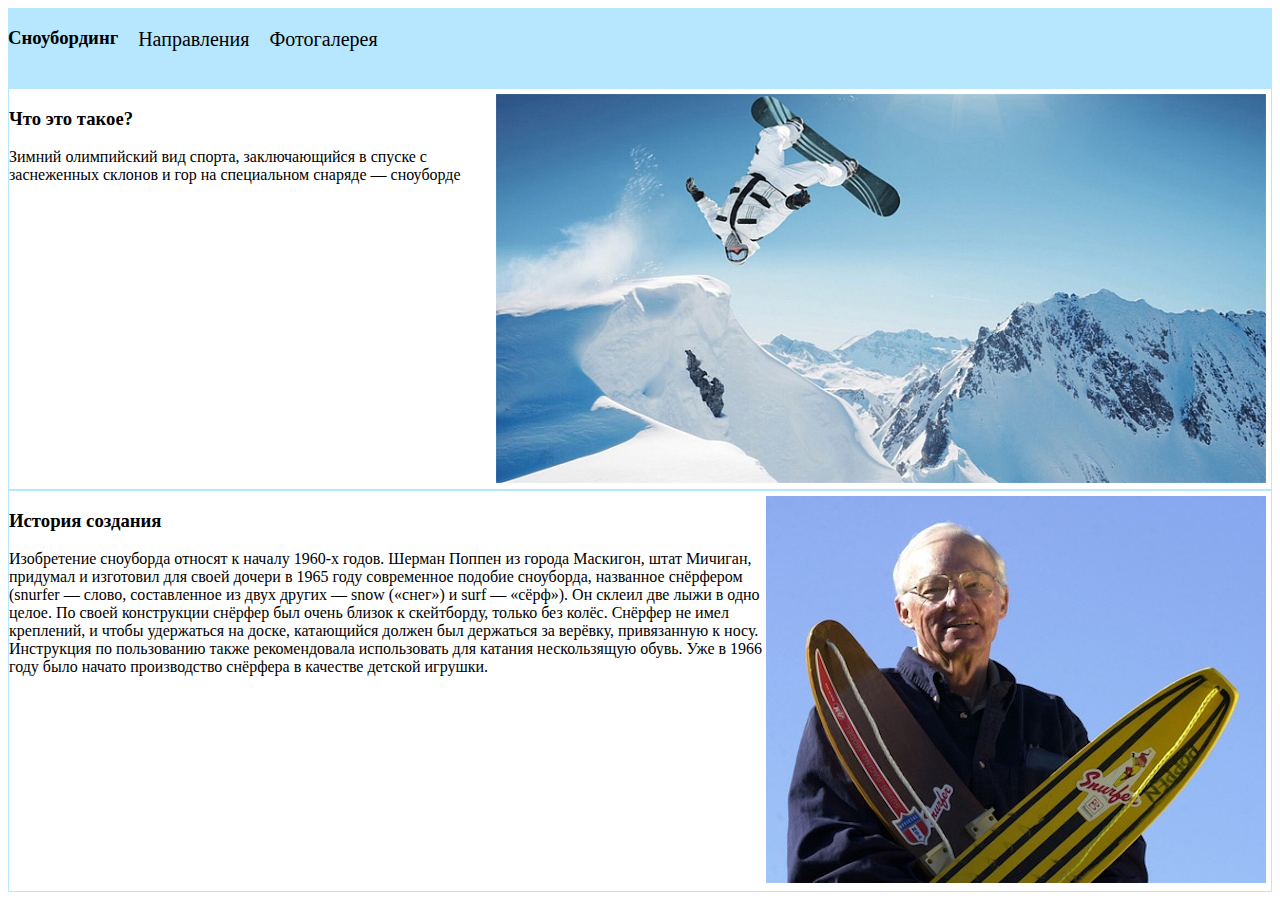
<file: index.html>
<!DOCTYPE html>
<html>
<head>
	<title></title>
<link rel="stylesheet" type="text/css" href="style.css">
</head>
<body>
	<div class="mini flex">
		<h3>Сноубординг</h3>
		<div class="info" style="text-align: center; margin-top: 20px; margin-left: 20px;">
			<a href="index2.html" style="color: black; text-decoration: none; font-size: 20px;">Направления</a>
		</div>
		<div class="info" style="text-align: center; margin-top: 20px; margin-left: 20px;">
			<a href="index3.html" style="color: black; text-decoration: none; font-size: 20px;">Фотогалерея</a>
		</div>
	</div>
	<div class="main">
		<div class="box flex">
			<div>
				<h3>Что это такое?</h3>
				<p>Зимний олимпийский вид спорта, заключающийся в спуске с заснеженных склонов и гор на специальном снаряде — сноуборде</p>
			</div>
			<div>
				<img src="pic/orig.jpeg">
			</div>
		</div>
		<div class="box flex">
			<div>
				<h3>История создания</h3>
				<p>Изобретение сноуборда относят к началу 1960-х годов. Шерман Поппен из города Маскигон, штат Мичиган, придумал и изготовил для своей дочери в 1965 году современное подобие сноуборда, названное снёрфером (snurfer — слово, составленное из двух других — snow («снег») и surf — «сёрф»). Он склеил две лыжи в одно целое. По своей конструкции снёрфер был очень близок к скейтборду, только без колёс. Снёрфер не имел креплений, и чтобы удержаться на доске, катающийся должен был держаться за верёвку, привязанную к носу. Инструкция по пользованию также рекомендовала использовать для катания нескользящую обувь. Уже в 1966 году было начато производство снёрфера в качестве детской игрушки.</p>
			</div>
			<div>
				<img src="pic/photo.jpg">
			</div>
		</div>
	</div>
</body>
</html>
</file>
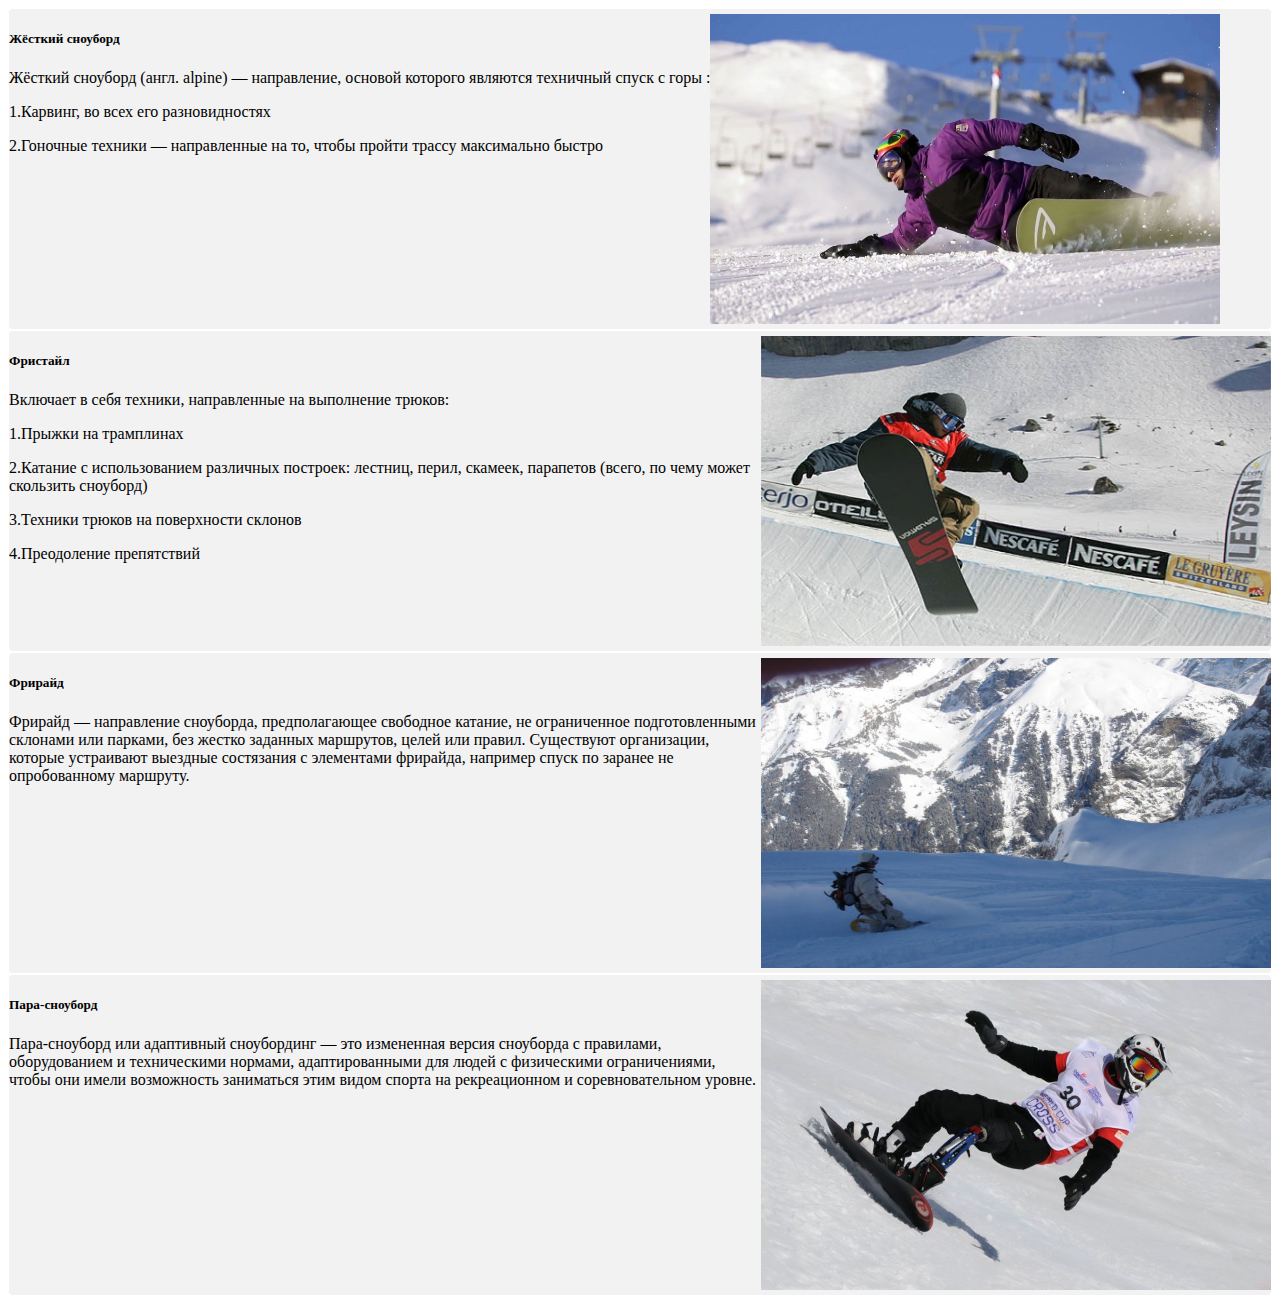
<file: index2.html>
<!DOCTYPE html>
<html>
<head>
	<title></title>
<link rel="stylesheet" type="text/css" href="style2.css">
</head>
<body>
	<div class="info flex">
		<div>
			<h5>Жёсткий сноуборд</h5>
			<p>Жёсткий сноуборд (англ. alpine) — направление, основой которого являются техничный спуск с горы :</p>
			<p>1.Карвинг, во всех его разновидностях</p>
			<p>2.Гоночные техники — направленные на то, чтобы пройти трассу максимально быстро</p>
		</div>
		<div>
			<img src="pic/1.jpg">
		</div>
	</div>
	<div class="info flex">
		<div>
			<h5>Фристайл</h5>
			<p>Включает в себя техники, направленные на выполнение трюков:</p>
			<p>1.Прыжки на трамплинах</p>
			<p>2.Катание с использованием различных построек: лестниц, перил, скамеек, парапетов (всего, по чему может скользить сноуборд)</p>
			<p>3.Техники трюков на поверхности склонов</p>
			<p>4.Преодоление препятствий</p>
		</div>
		<div>
			<img src="pic/2.jpg">
		</div>
	</div>
	<div class="info flex">
		<div>
			<h5>Фрирайд</h5>
			<p>Фрирайд — направление сноуборда, предполагающее свободное катание, не ограниченное подготовленными склонами или парками, без жестко заданных маршрутов, целей или правил. Существуют организации, которые устраивают выездные состязания с элементами фрирайда, например спуск по заранее не опробованному маршруту.</p>
			</div>
			<div>
				<img src="pic/3.jpg">
			</div>
	</div>
	<div class="info flex">
		<div>
			<h5>Пара-сноуборд</h5>
			<p>Пара-сноуборд или адаптивный сноубординг — это измененная версия сноуборда с правилами, оборудованием и техническими нормами, адаптированными для людей с физическими ограничениями, чтобы они имели возможность заниматься этим видом спорта на рекреационном и соревновательном уровне.</p>
		</div>
		<div>
			<img src="pic/4.jpg">
		</div>
	</div>
</body>
</html>
</file>
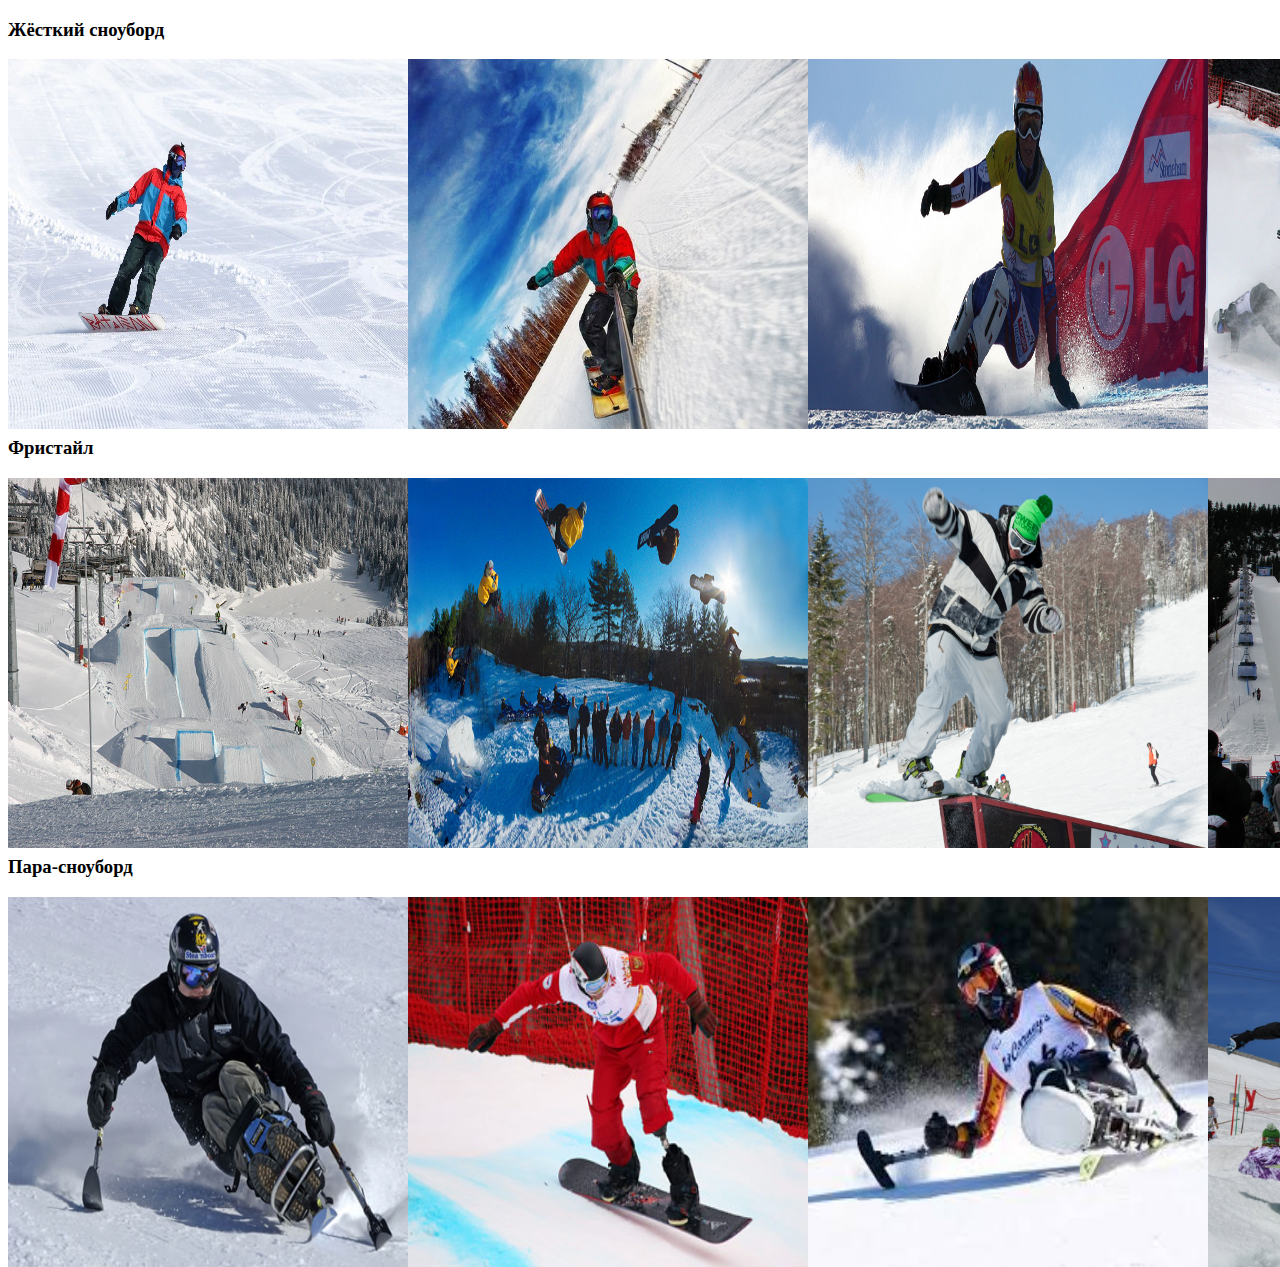
<file: index3.html>
<!DOCTYPE html>
<html>
<head>
	<title></title>
<link rel="stylesheet" type="text/css" href="style3.css">
</head>
<body>
	<div class="box">
		<h3>Жёсткий сноуборд</h3>
		<div class="flex">
			<img src="pic/5.jpeg">
			<img src="pic/6.jpg">
			<img src="pic/7.jpg">
			<img src="pic/8.jpg">
		</div>
	</div>
	<div class="box">
		<h3>Фристайл</h3>
		<div class="flex">
			<img src="pic/9.jpg">
			<img src="pic/10.jpg">
			<img src="pic/11.jpg">
			<img src="pic/12.jpg">
		</div>
	</div>
	<div class="box">
		<h3>Пара-сноуборд</h3>
		<div class="flex">
			<img src="pic/13.jpg">
			<img src="pic/14.jpg">
			<img src="pic/15.jpeg">
			<img src="pic/16.jpg">
		</div>
	</div>
</body>
</html>
</file>
<file: style.css>
.mini{
height: 80px;
background: #b7e7ff;
}
.main{
height: 800px;
background: white;
}
.box{
height: 400px;
border: solid 1px;
border-color: #b7e7ff;
}
.flex{
display: flex;
}
.box img{
margin-top: 5px;
margin-right: 5px;
}
.info{
height: 350px;
}
.info img{
height: 350px;
width: 350px;
}
</file>
<file: style2.css>
.info{
height: 320px;
border: solid 1px;
border-color: white;
background: #f2f2f2;
border-radius: 5px;
}
.flex{
display: flex;
}
.info img{
margin-right: auto;
margin-top: 5px;
height: 310px;
width: 510px;
}
</file>
<file: style3.css>
.box{
height: 400px;
}
.box img{
width: 400px;
height: 370px;
}
.flex{
display: flex;
}
</file>
